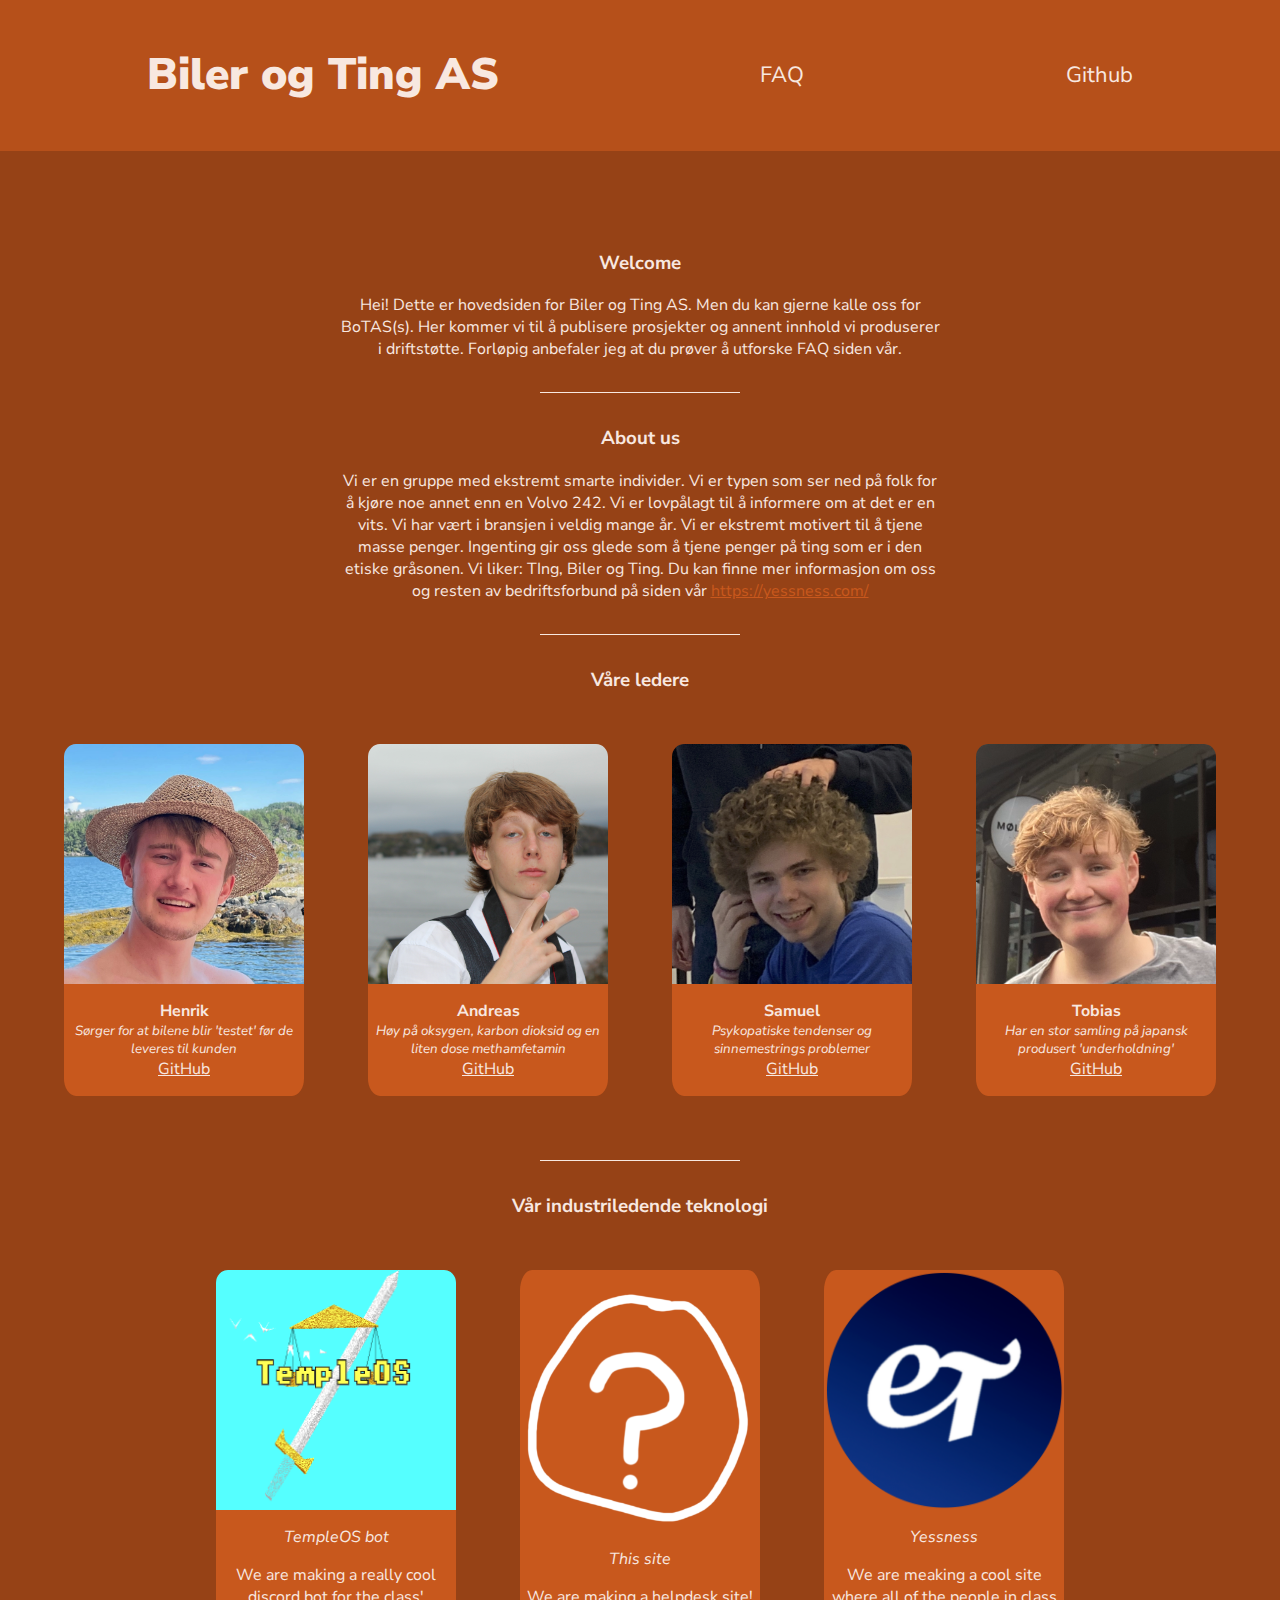
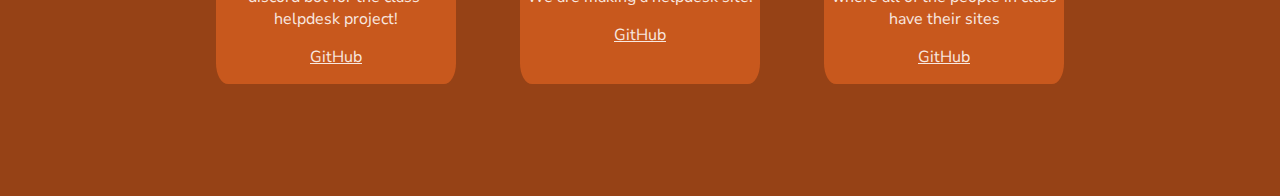
<file: index.html>
<!DOCTYPE html>

<html lang="en">
    <head>
        <meta charset="UTF-8">
        <link rel="stylesheet" type="text/css" href="/style.css">
        <meta name="viewport" content="width=device-width, initial-scale=1.0">

        <link rel="apple-touch-icon" sizes="180x180" href="/assets/favicon/apple-touch-icon.png">
        <link rel="icon" type="image/png" sizes="32x32" href="/assets/favicon/favicon-32x32.png">
        <link rel="icon" type="image/png" sizes="16x16" href="/assets/favicon/favicon-16x16.png">
        <link rel="manifest" href="/assets/favicon/site.webmanifest">
        <link rel="mask-icon" href="/assets/favicon/safari-pinned-tab.svg" color="#5bbad5">
        <link rel="shortcut icon" href="/assets/favicon/favicon.ico">
        <meta name="msapplication-TileColor" content="#2b5797">
        <meta name="msapplication-config" content="/assets/favicon/browserconfig.xml">
        <meta name="theme-color" content="#ffffff">

        <title>TempleOS - Biler og Ting</title>
    </head>
    <body>
        <!-- Header -->
        <section id="header"></section>

        <!-- Content -->
        <section id="content">
            <div id="introduction">
                <h3>Welcome</h3>
                <p>
                    Hei! Dette er hovedsiden for Biler og Ting AS. Men du kan gjerne kalle oss for BoTAS(s).
                    Her kommer vi til å publisere prosjekter og annent innhold vi produserer i driftstøtte.
                    Forløpig anbefaler jeg at du prøver å utforske FAQ siden vår.
                </p>
            </div>
            <hr>
            <div id="about-us">
                <h3>About us</h3>
                <p>
                    Vi er en gruppe med ekstremt smarte individer. Vi er typen som ser ned på folk for å kjøre noe annet enn en
                    Volvo 242. Vi er lovpålagt til å informere om at det er en vits. Vi har vært i bransjen i veldig mange år.
                    Vi er ekstremt motivert til å tjene masse penger. Ingenting gir oss glede som å tjene penger på ting som er i den
                    etiske gråsonen. Vi liker: TIng, Biler og Ting. Du kan finne mer informasjon om oss og resten av bedriftsforbund
                    på siden vår <a href="https://yessness.com/">https://yessness.com/</a>
                </p>


            </div>
            <hr>
            <div id="our-technicians">
                <h3>Våre ledere</h3>
                <div id="technician-cards"></div>
            </div>

            <hr>
            <div id="our-projects">
                <h3>Vår industriledende teknologi</h3>
                <div id="project-cards"></div>
            </div>
        </section>

        <!-- Scripts -->
        <script src="https://code.jquery.com/jquery-3.6.0.min.js" integrity="sha256-/xUj+3OJU5yExlq6GSYGSHk7tPXikynS7ogEvDej/m4=" crossorigin="anonymous"></script>
        <script src="/js/main.js"></script>
        <script src="/js/index.js"></script>
    </body>
</html>
</file>
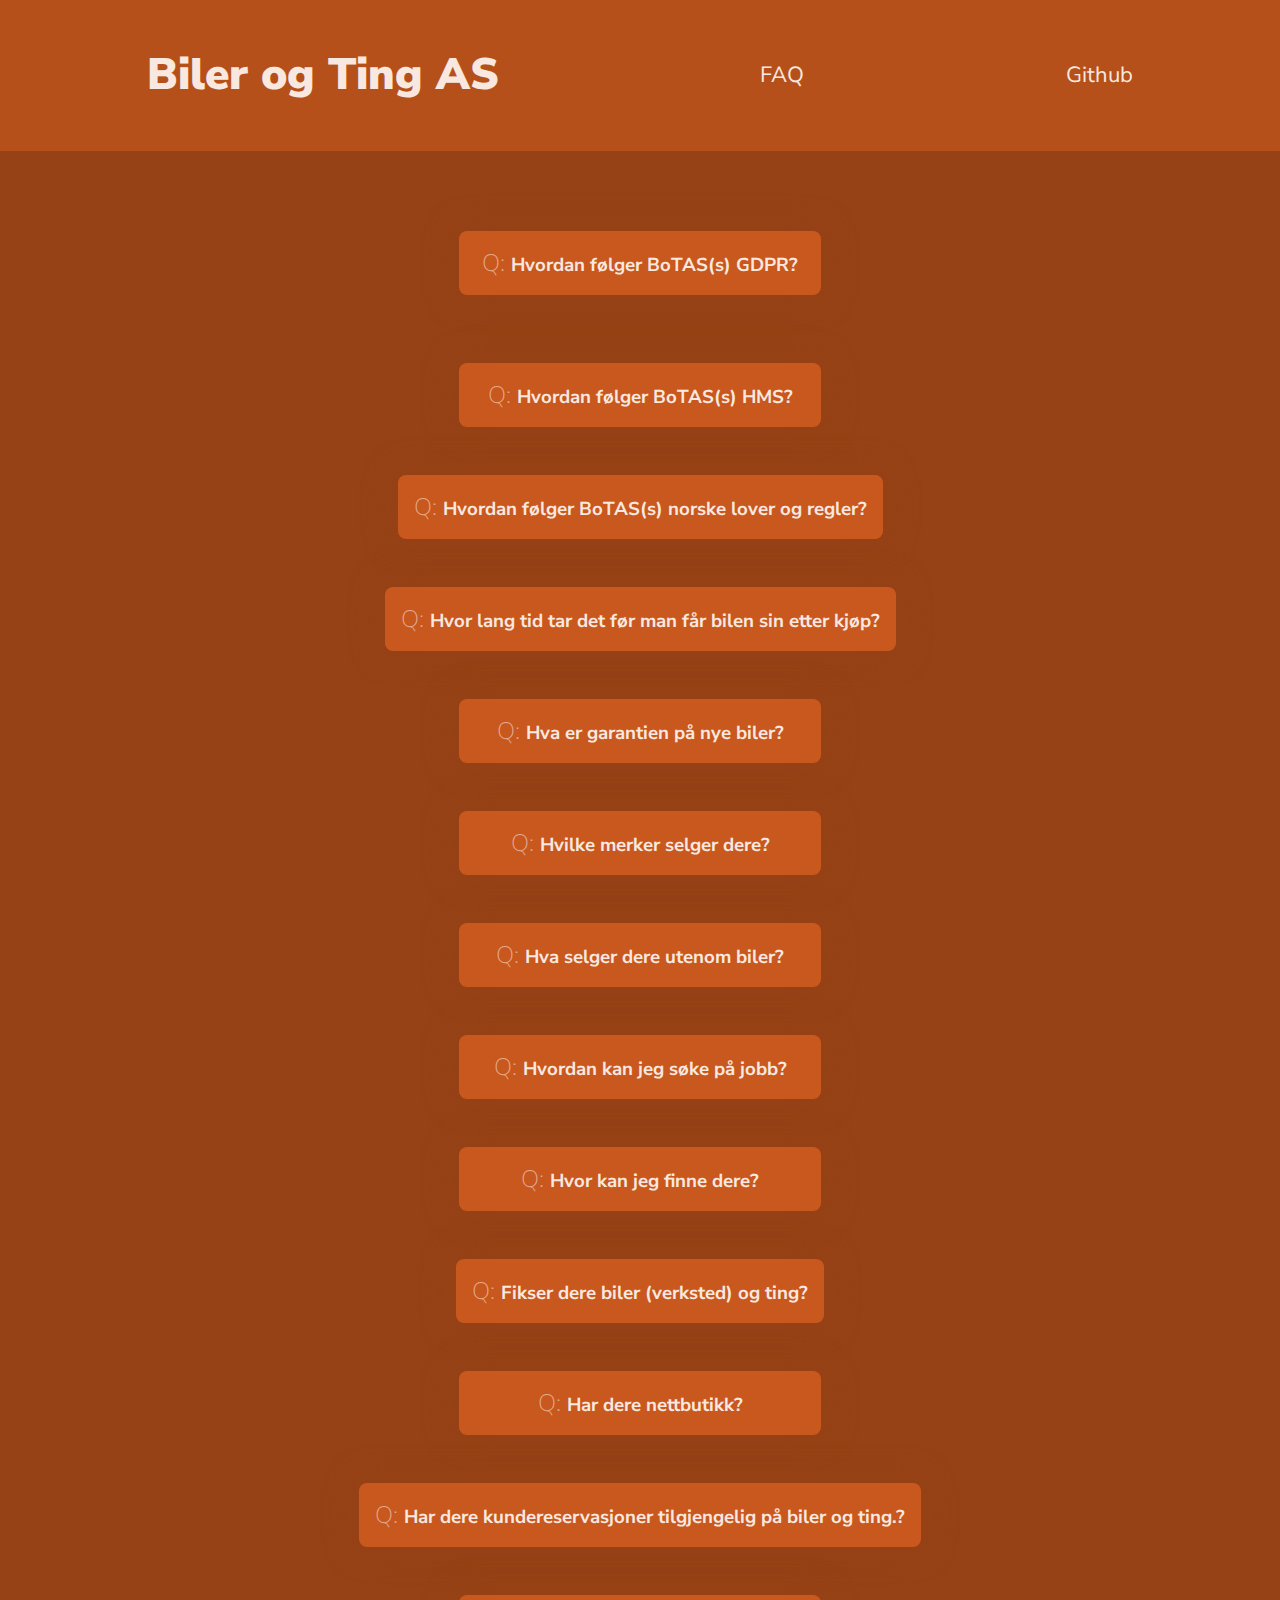
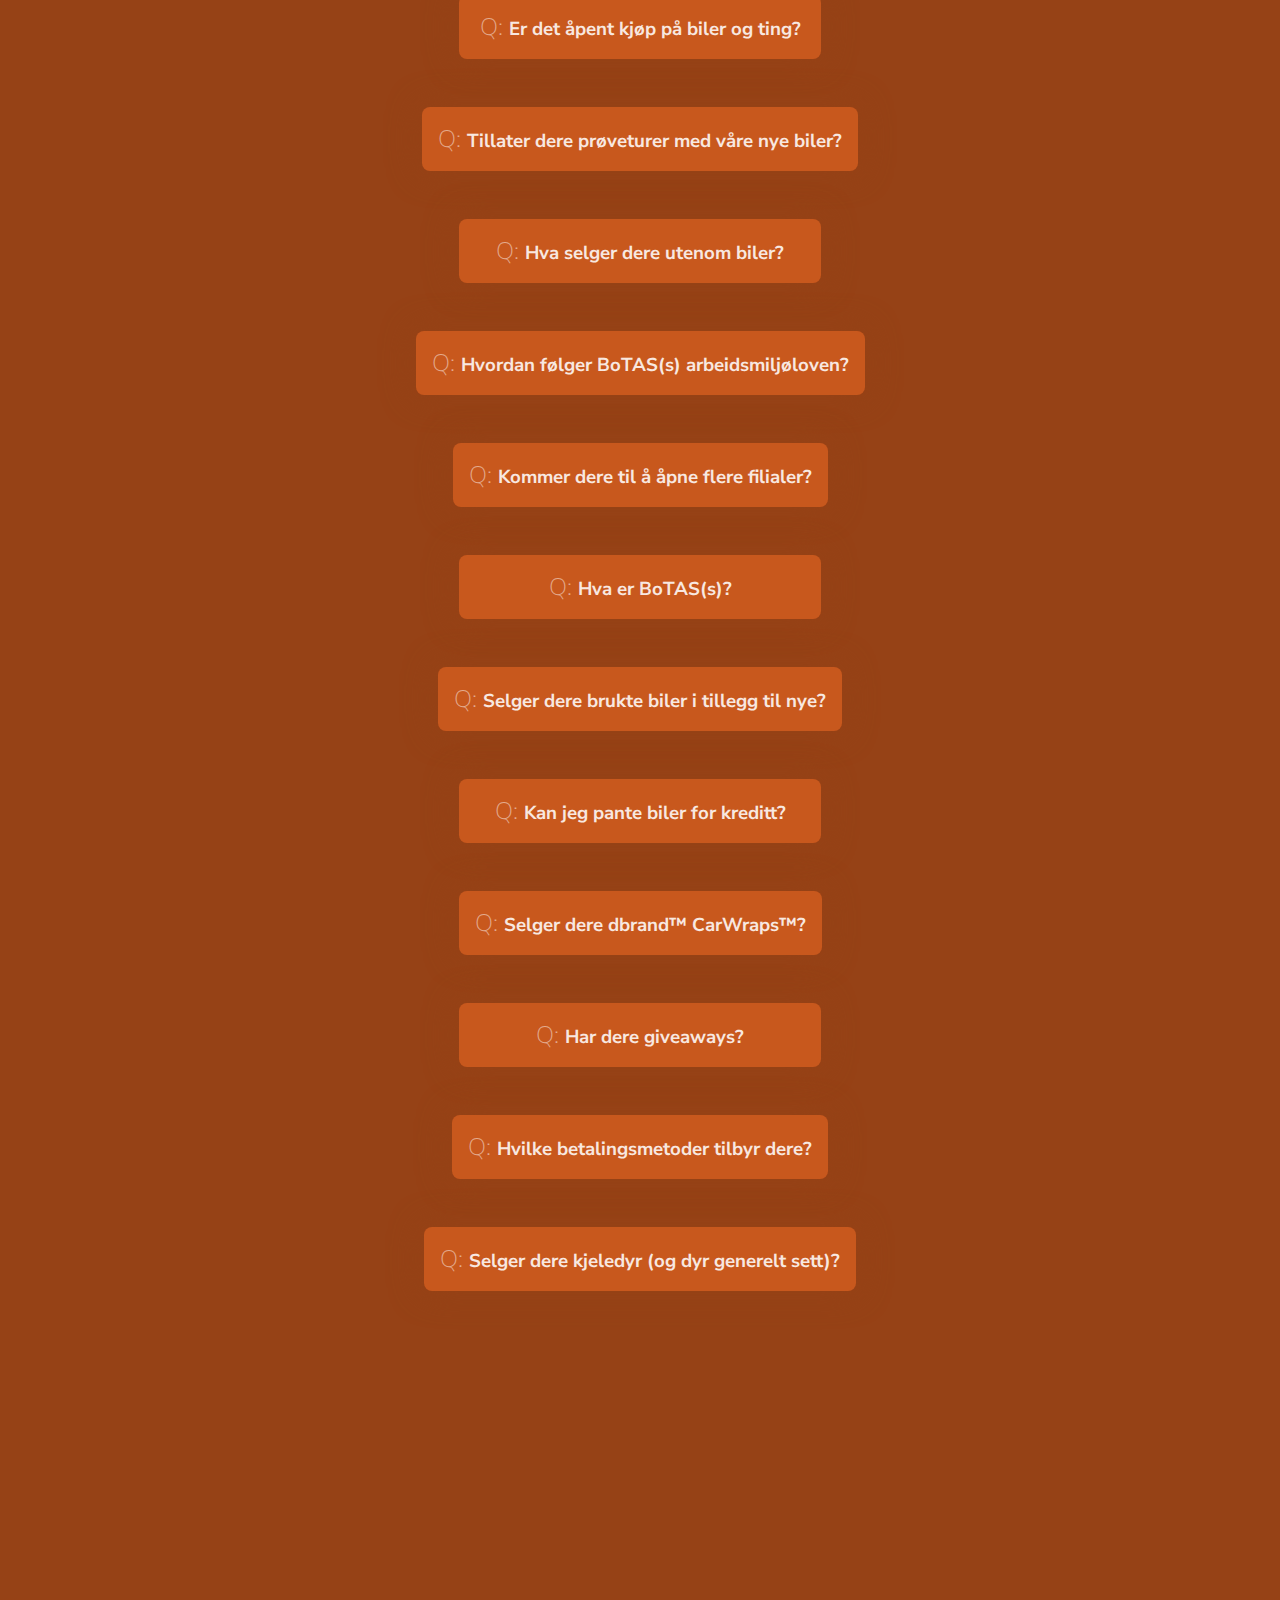
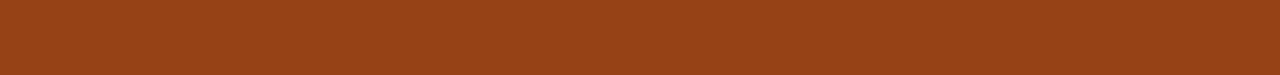
<file: faq/index.html>
<!DOCTYPE html>

<html lang="en">
    <head>
        <meta charset="UTF-8">
        <link rel="stylesheet" type="text/css" href="/style.css">
        <meta name="viewport" content="width=device-width, initial-scale=1.0">

        <link rel="apple-touch-icon" sizes="180x180" href="/assets/favicon/apple-touch-icon.png">
        <link rel="icon" type="image/png" sizes="32x32" href="/assets/favicon/favicon-32x32.png">
        <link rel="icon" type="image/png" sizes="16x16" href="/assets/favicon/favicon-16x16.png">
        <link rel="manifest" href="/assets/favicon/site.webmanifest">
        <link rel="mask-icon" href="/assets/favicon/safari-pinned-tab.svg" color="#5bbad5">
        <link rel="shortcut icon" href="/assets/favicon/favicon.ico">
        <meta name="msapplication-TileColor" content="#2b5797">
        <meta name="msapplication-config" content="/assets/favicon/browserconfig.xml">
        <meta name="theme-color" content="#ffffff">

        <title>FAQ | TempleOS - Biler og Ting</title>
    </head>

    <body>
        <!-- Header -->
        <section id="header"></section>

        <section id="questions"></section>

        <!-- Scripts -->
        <script src="https://code.jquery.com/jquery-3.6.0.min.js" integrity="sha256-/xUj+3OJU5yExlq6GSYGSHk7tPXikynS7ogEvDej/m4=" crossorigin="anonymous"></script>
        <script src="/js/main.js"></script>
        <script src="/js/faq.js"></script>
    </body>
</html>
</file>
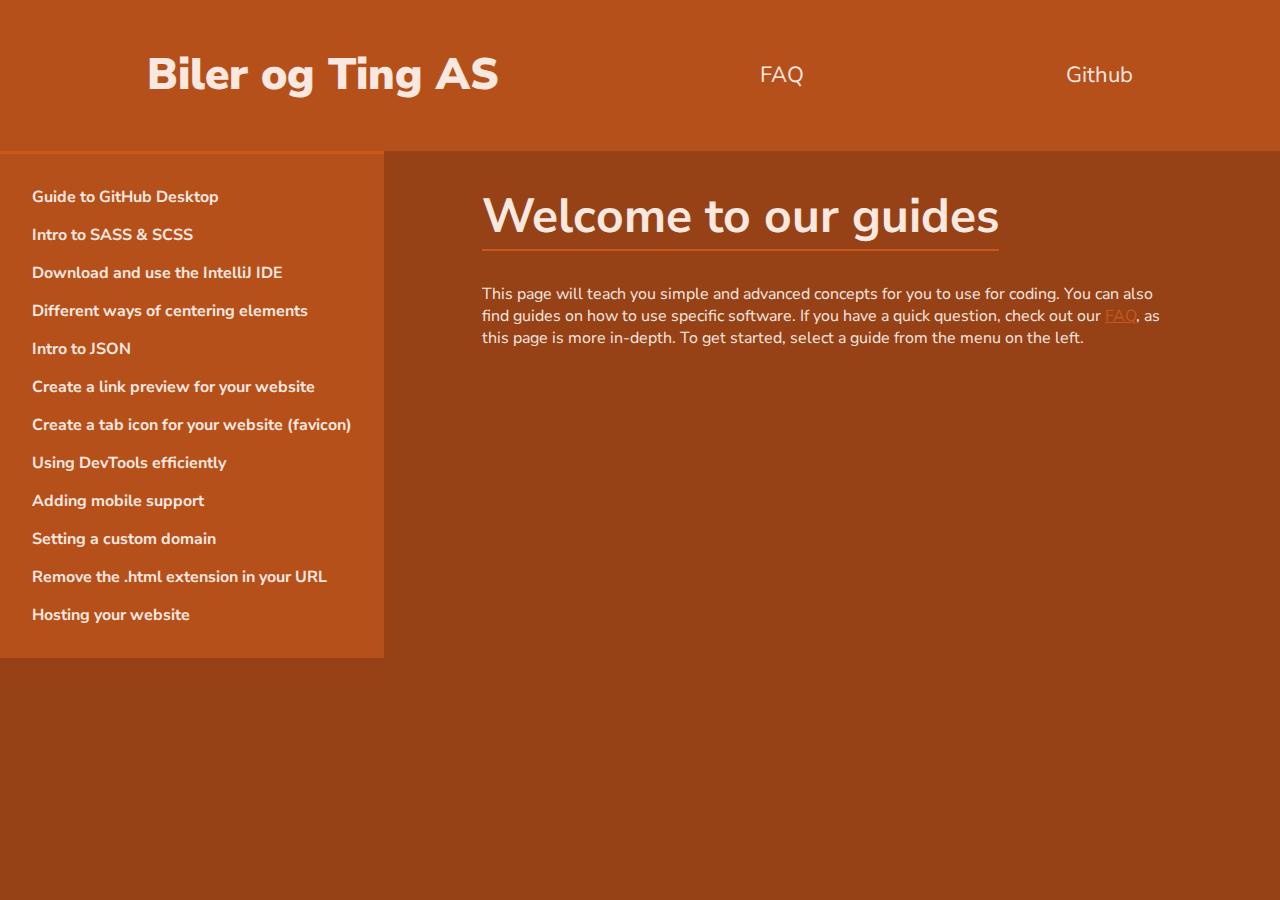
<file: guides/index.html>
<!DOCTYPE html>

<html lang="en">
    <head>
        <meta charset="UTF-8">
        <link rel="stylesheet" type="text/css" href="/style.css">
        <meta name="viewport" content="width=device-width, initial-scale=1.0">

        <link rel="apple-touch-icon" sizes="180x180" href="/assets/favicon/apple-touch-icon.png">
        <link rel="icon" type="image/png" sizes="32x32" href="/assets/favicon/favicon-32x32.png">
        <link rel="icon" type="image/png" sizes="16x16" href="/assets/favicon/favicon-16x16.png">
        <link rel="manifest" href="/assets/favicon/site.webmanifest">
        <link rel="mask-icon" href="/assets/favicon/safari-pinned-tab.svg" color="#5bbad5">
        <link rel="shortcut icon" href="/assets/favicon/favicon.ico">
        <meta name="msapplication-TileColor" content="#2b5797">
        <meta name="msapplication-config" content="/assets/favicon/browserconfig.xml">
        <meta name="theme-color" content="#ffffff">

        <title>Guides | TempleOS - Biler og Ting</title>
    </head>

    <body>
        <!-- Header -->
        <section id="header"></section>

        <div id="guides">
            <div id="side-bar">

            </div>
            <section id="guide-content">
                <h1>Welcome to our guides</h1>
                <p>This page will teach you simple and advanced concepts for you to use for coding. You can also find
                    guides on how to use specific software. If you have a quick question, check out our
                    <a href="/faq/">FAQ</a>, as this page is more in-depth. To get started, select a guide from the
                    menu on the left.</p>
            </section>
        </div>

        <!-- Scripts -->
        <script src="https://code.jquery.com/jquery-3.6.0.min.js" integrity="sha256-/xUj+3OJU5yExlq6GSYGSHk7tPXikynS7ogEvDej/m4=" crossorigin="anonymous"></script>
        <script src="/js/main.js"></script>
        <script src="/js/guides.js"></script>
    </body>
</html>
</file>
<file: style.css>
/* STYLESHEET TABLE OF CONTENTS
    1 Setup
        1.1 Variables
        1.2 Fonts
        1.3 General styling
    2 Reusable sections
        2.1 Header
    3 Page specific styling
        3.1 Main page
            3.1.1 Info cards
                3.1.1.1 Technician card
                3.1.1.2 Projects card
        3.2 FAQ page
            3.2.1 Questions
        3.3 Guides page
            3.3.1 Side bar
            3.3.2 Guide content
    4 Individual elements
        4.1 Dividers
 */
@import url("https://fonts.googleapis.com/css2?family=Nunito+Sans:ital,wght@0,200;0,300;0,400;0,600;0,700;0,800;0,900;1,200;1,300;1,400;1,600;1,700;1,800;1,900&display=swap");
body {
  background: url("https://cdni.iconscout.com/illustration/premium/thumb/halloween-decoration-4126018-3449397.png") no-repeat #964216;
  background-size: 100%;
  color: #f8e8e0;
  margin: 0;
  font-family: "Nunito Sans", sans-serif;
}

#header {
  display: flex;
  justify-content: space-around;
  background: #b6501a;
  padding: 1rem;
  align-items: center;
}
#header h1 {
  font-weight: 900;
}
#header a {
  position: relative;
  text-align: center;
  justify-content: center;
  color: #f8e8e0;
  text-decoration: none;
  font-size: 22px;
}
#header a:not(.no-line)::after {
  position: absolute;
  content: "";
  left: 0;
  bottom: 0;
  width: 100%;
  height: 3px;
  background: #c8581d;
  border-radius: 1rem;
  transform: scaleX(0);
  transition: 200ms ease;
}
#header a:hover:not(.no-line)::after {
  transform: unset;
}

#left {
  align-content: flex-start;
}

#content {
  padding: 5rem 0;
  text-align: center;
}
#content > * {
  margin: 0 auto;
  max-width: 60ch;
}
#content p > a {
  color: #c8581d;
}

#our-technicians {
  max-width: 80rem;
}
#our-technicians #technician-cards {
  display: flex;
  flex-wrap: wrap;
  justify-content: center;
}
#our-technicians #technician-cards .item-flex {
  display: flex;
  flex-direction: column;
  justify-content: center;
  padding-bottom: 1em;
  width: 15em;
  text-align: center;
  border-radius: 5%;
  background: #c8581d;
  margin: 2em;
}
#our-technicians #technician-cards .person-img {
  width: 15em;
  aspect-ratio: 1;
  padding-bottom: 1em;
  user-select: none;
  border-radius: 5%;
}
#our-technicians #technician-cards #github-link {
  text-decoration: underline;
  color: #f8e8e0;
}

#our-projects {
  max-width: 80rem;
}
#our-projects #project-cards {
  display: flex;
  flex-wrap: wrap;
  justify-content: center;
}
#our-projects #project-cards .item-flex {
  display: flex;
  flex-direction: column;
  justify-content: center;
  padding-bottom: 1em;
  width: 15em;
  text-align: center;
  border-radius: 5%;
  background: #c8581d;
  margin: 2em;
}
#our-projects #project-cards .project-img {
  width: 15em;
  aspect-ratio: 1;
  padding-bottom: 1em;
  user-select: none;
  border-radius: 5%;
}
#our-projects #project-cards #link {
  text-decoration: underline;
  color: #f8e8e0;
}

#questions {
  display: flex;
  flex-direction: column;
  align-items: center;
  gap: 3rem;
  padding: 5rem;
  text-align: center;
}
#questions h3 {
  position: relative;
  background: #c8581d;
  padding: 1rem;
  margin: 0 auto;
  opacity: 0;
  max-width: max-content;
  border-radius: 0.5rem;
  box-shadow: #964216 0 0 2rem;
  user-select: none;
  cursor: pointer;
  transition: 300ms ease;
  min-width: 30ch;
}
#questions h3::before {
  content: "Q: ";
  font-weight: 100;
  color: #e3a98c;
  font-size: 1.5rem;
}
#questions p {
  position: relative;
  background: #b6501a;
  padding: 1rem;
  margin: 0 auto;
  width: max-content;
  z-index: -1;
  opacity: 0;
  border-radius: 0 0 1rem 1rem;
  transform: translateY(-100%);
  transition: 300ms ease;
}
#questions p::before {
  content: "A: ";
  font-weight: 100;
  color: #c8581d;
  font-size: 1.5rem;
}
#questions a {
  color: #c8581d;
}

#guides {
  display: flex;
}
#guides #side-bar {
  display: flex;
  flex-direction: column;
  gap: 1rem;
  background: #b6501a;
  border-top: 3px solid #c8581d;
  padding: 2rem;
}
#guides #side-bar .hide {
  display: none;
}
#guides #side-bar a {
  text-decoration: none;
  color: #f8e8e0;
  font-weight: 700;
}
#guides #side-bar a:hover {
  text-decoration: underline;
}
#guides #side-bar a:active {
  color: #e3a98c;
}
#guides #guide-content {
  max-width: 70ch;
  margin: 0 auto;
}
#guides #guide-content h1 {
  font-size: 3rem;
  border-bottom: 2px solid #c8581d;
  width: max-content;
}

#guide-content {
  margin: 25px 0 0 50px;
}
#guide-content div {
  margin-bottom: 2.5rem;
}
#guide-content h3 {
  font-size: 1.5rem;
  margin-bottom: 0.5rem;
}
#guide-content a {
  color: #c8581d;
}

hr {
  margin: 2rem auto !important;
  width: 20ch;
  border: none;
  border-top: 1px solid #f8e8e0;
}

/*# sourceMappingURL=style.css.map */
</file>
